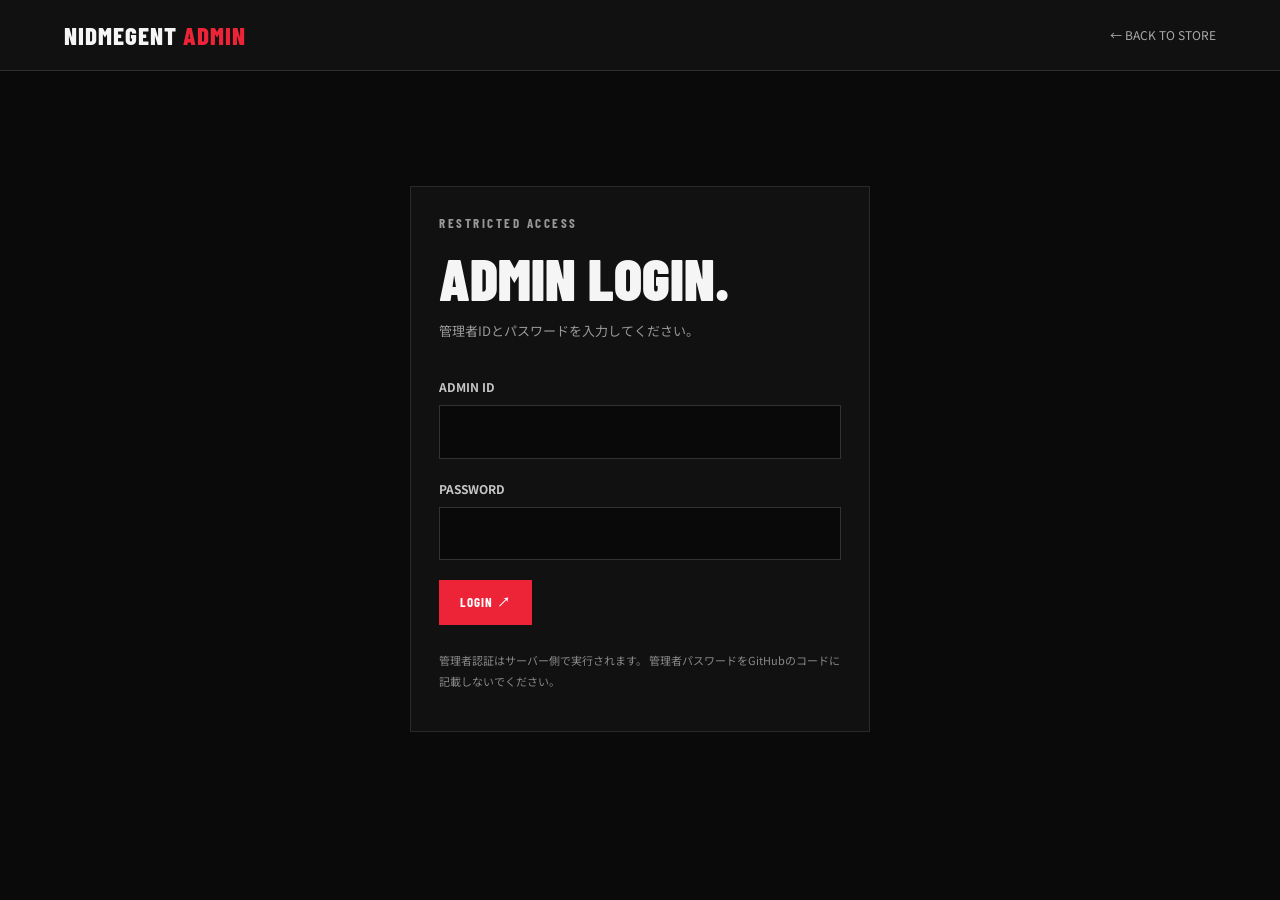
<file: admin.html>
<!DOCTYPE html>
<html lang="ja">
<head>
  <meta charset="UTF-8">
  <meta name="viewport" content="width=device-width, initial-scale=1">
  <meta name="theme-color" content="#0a0a0a">

  <title>STORE ADMIN | NIDMEGENT</title>

  <link href="https://fonts.googleapis.com/css2?family=Barlow+Condensed:wght@500;600;700;800;900&family=Noto+Sans+JP:wght@400;500;700&display=swap" rel="stylesheet">

  <link rel="stylesheet" href="style.css">

  <style>
    .admin-page {
      min-height: 100vh;
      background: #0a0a0a;
    }

    .admin-header {
      display: flex;
      align-items: center;
      justify-content: space-between;
      gap: 20px;
      padding: 20px 5%;
      border-bottom: 1px solid var(--line);
      background: #111;
    }

    .admin-header h1 {
      margin: 0;
      font: 800 25px var(--font-display);
      letter-spacing: 1px;
    }

    .admin-header h1 span {
      color: var(--red);
    }

    .admin-header a {
      color: #aaa;
      font-size: 12px;
    }

    .admin-main {
      width: min(1050px, 92%);
      margin: 0 auto;
      padding: 50px 0 100px;
    }

    .admin-heading {
      margin-bottom: 35px;
    }

    .admin-heading h2 {
      margin: 0;
      font: 900 clamp(38px, 6vw, 58px)/1 var(--font-display);
    }

    .admin-heading p {
      color: #999;
      font-size: 13px;
    }

    .admin-panel {
      margin-bottom: 30px;
      padding: 28px;
      background: #111;
      border: 1px solid #292929;
    }

    .admin-panel h3 {
      margin: 0 0 25px;
      font: 800 24px var(--font-display);
      letter-spacing: 1px;
    }

    .admin-panel h3 span {
      color: var(--red);
    }

    .admin-form {
      display: grid;
      grid-template-columns: repeat(2, minmax(0, 1fr));
      gap: 20px;
    }

    .admin-field {
      display: flex;
      flex-direction: column;
      gap: 8px;
      min-width: 0;
    }

    .admin-field.full {
      grid-column: 1 / -1;
    }

    .admin-field label {
      color: #c7c7c7;
      font-size: 12px;
      font-weight: 700;
    }

    .admin-field input,
    .admin-field select,
    .admin-field textarea {
      width: 100%;
      min-height: 46px;
      padding: 12px;
      color: #fff;
      background: #090909;
      border: 1px solid #333;
      border-radius: 0;
    }

    .admin-field textarea {
      min-height: 115px;
      resize: vertical;
    }

    .admin-field input:focus,
    .admin-field select:focus,
    .admin-field textarea:focus {
      border-color: var(--red);
      outline: none;
    }

    .admin-checks {
      display: flex;
      flex-wrap: wrap;
      gap: 20px;
      grid-column: 1 / -1;
    }

    .admin-checks label {
      display: flex;
      align-items: center;
      gap: 9px;
      color: #ddd;
      font-size: 13px;
      cursor: pointer;
    }

    .admin-checks input {
      accent-color: var(--red);
      width: 17px;
      height: 17px;
    }

    .admin-actions {
      display: flex;
      flex-wrap: wrap;
      gap: 10px;
      grid-column: 1 / -1;
    }

    .admin-button {
      min-height: 45px;
      padding: 11px 20px;
      border: 1px solid #444;
      background: #1b1b1b;
      color: #fff;
      cursor: pointer;
      font: 700 13px var(--font-display);
      letter-spacing: 1px;
      transition: .2s;
    }

    .admin-button:hover {
      border-color: var(--red);
    }

    .admin-button.primary {
      background: var(--red);
      border-color: var(--red);
    }

    .admin-button.danger {
      color: #ff7b89;
    }

    .admin-button:disabled {
      opacity: .5;
      cursor: wait;
    }

    .admin-status {
      display: none;
      margin: 18px 0 0;
      padding: 12px;
      background: #191919;
      border-left: 3px solid var(--red);
      color: #ddd;
      font-size: 12px;
      overflow-wrap: anywhere;
    }

    .admin-status.show {
      display: block;
    }

    .admin-login {
      max-width: 460px;
      margin: 65px auto;
    }

    .admin-product-list {
      display: grid;
      gap: 12px;
    }

    .admin-product {
      display: grid;
      grid-template-columns: 90px minmax(0, 1fr) auto;
      gap: 18px;
      align-items: center;
      padding: 14px;
      border: 1px solid #292929;
      background: #0d0d0d;
    }

    .admin-product img,
    .admin-product-placeholder {
      width: 90px;
      height: 90px;
      object-fit: cover;
      background: #222;
    }

    .admin-product-placeholder {
      display: grid;
      place-items: center;
      color: #777;
      font: 900 28px var(--font-display);
    }

    .admin-product h4 {
      margin: 0 0 5px;
      overflow-wrap: anywhere;
    }

    .admin-product p {
      margin: 0;
      color: #999;
      font-size: 12px;
    }

    .admin-product-status {
      display: inline-block;
      margin-top: 7px;
      color: #aaa;
      font-size: 11px;
    }

    .admin-product-actions {
      display: flex;
      flex-direction: column;
      gap: 7px;
    }

    .admin-product-actions button {
      padding: 7px 10px;
      font-size: 12px;
    }

    .admin-preview {
      display: flex;
      align-items: center;
      gap: 15px;
      padding: 12px;
      background: #090909;
      border: 1px solid #292929;
    }

    .admin-preview img {
      width: 80px;
      height: 80px;
      object-fit: cover;
      background: #222;
    }

    .admin-preview p {
      color: #999;
      font-size: 12px;
      overflow-wrap: anywhere;
    }

    .admin-hidden {
      display: none !important;
    }

    .admin-security-note {
      margin-top: 25px;
      color: #888;
      font-size: 11px;
      line-height: 1.9;
    }

    @media (max-width: 600px) {
      .admin-main {
        padding-top: 30px;
      }

      .admin-panel {
        padding: 18px;
      }

      .admin-form {
        grid-template-columns: 1fr;
      }

      .admin-field.full {
        grid-column: auto;
      }

      .admin-product {
        grid-template-columns: 65px minmax(0, 1fr);
        gap: 12px;
      }

      .admin-product img,
      .admin-product-placeholder {
        width: 65px;
        height: 65px;
      }

      .admin-product-actions {
        grid-column: 1 / -1;
        flex-direction: row;
      }

      .admin-product-actions button {
        flex: 1;
      }
    }
  </style>

  <script src="admin.js" defer></script>
</head>

<body class="admin-page">

  <header class="admin-header">
    <h1>NIDMEGENT <span>ADMIN</span></h1>
    <a href="index.html">← BACK TO STORE</a>
  </header>

  <main class="admin-main">

    <!-- LOGIN -->
    <section id="loginSection" class="admin-login admin-panel">
      <div class="admin-heading">
        <p class="section-kicker">RESTRICTED ACCESS</p>
        <h2>ADMIN LOGIN<span>.</span></h2>
        <p>管理者IDとパスワードを入力してください。</p>
      </div>

      <form id="loginForm" class="admin-form">
        <div class="admin-field full">
          <label for="adminId">ADMIN ID</label>
          <input id="adminId" name="adminId"
            autocomplete="username" required maxlength="100">
        </div>

        <div class="admin-field full">
          <label for="adminPassword">PASSWORD</label>
          <input id="adminPassword" name="adminPassword"
            type="password" autocomplete="current-password"
            required maxlength="200">
        </div>

        <div class="admin-actions">
          <button class="admin-button primary" type="submit">
            LOGIN ↗
          </button>
        </div>
      </form>

      <p class="admin-status" id="loginStatus" role="status"></p>

      <p class="admin-security-note">
        管理者認証はサーバー側で実行されます。
        管理者パスワードをGitHubのコードに記載しないでください。
      </p>
    </section>

    <!-- DASHBOARD -->
    <section id="dashboardSection" class="admin-hidden">

      <div class="admin-heading">
        <p class="section-kicker">STORE MANAGEMENT</p>
        <h2>PRODUCTS<span>.</span></h2>
        <p>商品情報を管理します。</p>
      </div>

      <section class="admin-panel">
        <h3 id="formHeading">＋ NEW PRODUCT</h3>

        <form id="productForm" class="admin-form">

          <input type="hidden" id="productId">

          <div class="admin-field full">
            <label for="productName">商品名 *</label>
            <input id="productName" required maxlength="120">
          </div>

          <div class="admin-field">
            <label for="productPrice">価格（円） *</label>
            <input id="productPrice" type="number"
              min="0" max="100000000" step="1" required>
          </div>

          <div class="admin-field">
            <label for="productCategory">カテゴリー *</label>
            <select id="productCategory" required>
              <option value="APPAREL">APPAREL</option>
              <option value="ACCESSORIES">ACCESSORIES</option>
              <option value="OTHER">OTHER</option>
            </select>
          </div>

          <div class="admin-field">
            <label for="productPlatform">販売先 *</label>
            <select id="productPlatform" required>
              <option value="BOOTH">BOOTH</option>
              <option value="SUZURI">SUZURI</option>
            </select>
          </div>

          <div class="admin-field">
            <label for="productUrl">販売ページURL *</label>
            <input id="productUrl" type="url"
              placeholder="https://booth.pm/..." required>
          </div>

          <div class="admin-field full">
            <label for="productImage">商品画像URL（HTTPS）</label>
            <input id="productImage" type="url"
              placeholder="https://example.com/image.jpg">
          </div>

          <div class="admin-field full">
            <div class="admin-preview">
              <img id="imagePreview" alt="商品画像プレビュー"
                src="[data-uri]">
              <p id="previewText">画像URLを入力するとプレビューを表示します。</p>
            </div>
          </div>

          <div class="admin-field full">
            <label for="productDescription">商品説明</label>
            <textarea id="productDescription"
              maxlength="3000"
              placeholder="商品の特徴・サイズなど"></textarea>
          </div>

          <div class="admin-checks">
            <label>
              <input id="productIsNew" type="checkbox">
              NEWバッジを表示
            </label>

            <label>
              <input id="productIsFeatured" type="checkbox">
              PICK UPに掲載
            </label>

            <label>
              <input id="productIsPublished" type="checkbox" checked>
              商品を公開する
            </label>
          </div>

          <div class="admin-actions">
            <button type="submit"
              class="admin-button primary" id="saveButton">
              SAVE PRODUCT
            </button>

            <button type="button"
              class="admin-button" id="resetFormButton">
              CLEAR FORM
            </button>
          </div>

        </form>

        <p class="admin-status" id="formStatus" role="status"></p>
      </section>

      <section class="admin-panel">
        <h3>REGISTERED <span>ITEMS</span></h3>

        <div class="admin-actions" style="margin-bottom:20px">
          <button type="button" class="admin-button"
            id="refreshButton">
            ↻ REFRESH
          </button>

          <button type="button" class="admin-button"
            id="logoutButton">
            LOGOUT
          </button>
        </div>

        <div class="admin-product-list" id="adminProductList">
          <p>商品データを読み込み中...</p>
        </div>

        <p class="admin-status" id="listStatus" role="status"></p>
      </section>

    </section>

  </main>

  <!-- POST API response target -->
  <iframe name="apiFrame" id="apiFrame"
    title="API response" hidden></iframe>

</body>
</html>
</file>
<file: style.css>
/* =====================================================
   NIDMEGENT OFFICIAL STORE
   BLACK × RED × WHITE
===================================================== */

:root {
  --bg: #0a0a0a;
  --bg-soft: #111111;
  --bg-card: #151515;
  --white: #f5f5f5;
  --muted: #929292;
  --red: #ed2438;
  --red-dark: #a90d20;
  --line: rgba(255, 255, 255, 0.12);
  --font-display: "Barlow Condensed", sans-serif;
  --font-body: "Noto Sans JP", sans-serif;
  --content-width: 1440px;
}

* {
  box-sizing: border-box;
}

html {
  scroll-behavior: smooth;
  scroll-padding-top: 100px;
}

body {
  margin: 0;
  background: var(--bg);
  color: var(--white);
  font-family: var(--font-body);
  line-height: 1.7;
  overflow-x: hidden;
}

body.modal-open {
  overflow: hidden;
}

button,
input {
  font: inherit;
}

button,
a {
  -webkit-tap-highlight-color: transparent;
}

button {
  color: inherit;
}

a {
  color: inherit;
  text-decoration: none;
}

button:focus-visible,
a:focus-visible,
input:focus-visible {
  outline: 2px solid var(--red);
  outline-offset: 4px;
}

img {
  display: block;
  max-width: 100%;
}

::selection {
  background: var(--red);
  color: #fff;
}

/* ANNOUNCEMENT */

.announcement {
  min-height: 30px;
  padding: 5px 15px;
  display: flex;
  justify-content: center;
  align-items: center;
  gap: 13px;
  background: var(--red);
  color: #fff;
  font: 700 10px var(--font-display);
  letter-spacing: 2px;
}

.announcement-dot {
  width: 4px;
  height: 4px;
  background: #fff;
  border-radius: 50%;
}

/* HEADER */

.site-header {
  position: sticky;
  top: 0;
  z-index: 50;
  height: 82px;
  padding: 0 5%;
  display: flex;
  align-items: center;
  justify-content: space-between;
  background: rgba(10, 10, 10, 0.94);
  border-bottom: 1px solid var(--line);
  backdrop-filter: blur(16px);
}

.brand {
  display: flex;
  align-items: center;
  gap: 12px;
  min-width: 200px;
}

.brand-logo {
  width: 43px;
  height: 43px;
  object-fit: contain;
}

.brand-text {
  display: flex;
  flex-direction: column;
  line-height: 1.15;
}

.brand-text strong {
  font: 800 22px var(--font-display);
  letter-spacing: 1.5px;
}

.brand-text small {
  margin-top: 4px;
  color: var(--muted);
  font: 600 9px var(--font-display);
  letter-spacing: 2px;
}

.main-nav {
  display: flex;
  align-items: center;
  gap: clamp(20px, 3vw, 46px);
}

.main-nav a {
  color: #b9b9b9;
  font: 700 14px var(--font-display);
  letter-spacing: 1px;
  transition: color 0.25s ease;
}

.main-nav a:hover {
  color: var(--red);
}

.header-cta {
  padding: 11px 17px;
  border: 1px solid var(--line);
  font: 700 13px var(--font-display);
  letter-spacing: 1px;
  transition: 0.25s ease;
}

.header-cta span {
  margin-left: 10px;
  color: var(--red);
}

.header-cta:hover {
  border-color: var(--red);
  background: var(--red);
}

.header-cta:hover span {
  color: #fff;
}

.menu-toggle {
  display: none;
  width: 42px;
  height: 42px;
  padding: 10px;
  border: 1px solid var(--line);
  background: transparent;
  cursor: pointer;
}

.menu-toggle span {
  display: block;
  height: 2px;
  margin: 5px 0;
  background: #fff;
}

/* HERO */

.hero {
  position: relative;
  min-height: 670px;
  min-height: min(760px, calc(100svh - 112px));
  display: flex;
  align-items: center;
  padding: 90px 9%;
  overflow: hidden;
  isolation: isolate;
  background:
    linear-gradient(90deg, #0a0a0a 0%, rgba(10, 10, 10, 0.96) 48%, rgba(10, 10, 10, 0.45) 100%),
    radial-gradient(ellipse at 80% 50%, #491019 0%, #17090c 38%, #0a0a0a 75%);
}

.hero::before {
  content: "";
  position: absolute;
  z-index: -1;
  top: 0;
  right: 8%;
  width: 35%;
  height: 100%;
  opacity: 0.24;
  background: repeating-linear-gradient(
    135deg,
    transparent 0,
    transparent 22px,
    rgba(255, 255, 255, 0.12) 23px,
    transparent 24px
  );
  transform: skewX(-12deg);
}

.hero-grid {
  position: absolute;
  inset: 0;
  z-index: -1;
  background-image:
    linear-gradient(rgba(255,255,255,.025) 1px, transparent 1px),
    linear-gradient(90deg, rgba(255,255,255,.025) 1px, transparent 1px);
  background-size: 60px 60px;
  mask-image: linear-gradient(90deg, #000, transparent);
}

.hero-glow {
  position: absolute;
  z-index: -1;
  top: 18%;
  right: 12%;
  width: 320px;
  height: 320px;
  border-radius: 50%;
  background: var(--red);
  opacity: 0.1;
  filter: blur(110px);
}

.hero-content {
  width: min(100%, 1050px);
  animation: heroReveal 1s ease both;
}

.eyebrow,
.section-kicker {
  display: flex;
  align-items: center;
  gap: 12px;
  margin: 0 0 18px;
  color: #b7b7b7;
  font: 700 12px var(--font-display);
  letter-spacing: 2.5px;
}

.red-line {
  display: inline-block;
  width: 32px;
  height: 2px;
  background: var(--red);
}

.hero h1 {
  margin: 0;
  font: 900 clamp(48px, 7.8vw, 112px)/0.98 var(--font-display);
  letter-spacing: -1px;
  overflow-wrap: anywhere;
}

.red-period,
.section-heading h2 span,
.about-content h2 span {
  color: var(--red);
}

.hero-outline {
  color: transparent;
  -webkit-text-stroke: 1px rgba(255, 255, 255, 0.8);
}

.hero-description {
  margin: 30px 0;
  color: #c0c0c0;
  font-size: 14px;
  line-height: 2.1;
}

.primary-button {
  min-height: 54px;
  padding: 0 22px;
  display: inline-flex;
  align-items: center;
  justify-content: space-between;
  gap: 30px;
  background: var(--red);
  color: #fff;
  border: 1px solid var(--red);
  font: 800 14px var(--font-display);
  letter-spacing: 1.2px;
  cursor: pointer;
  transition:
    background 0.25s ease,
    color 0.25s ease,
    transform 0.25s ease;
}

.primary-button:hover {
  background: transparent;
  color: #fff;
  transform: translateY(-2px);
}

.button-arrow {
  font-size: 20px;
}

.hero-caption {
  display: flex;
  gap: 25px;
  margin-top: 65px;
  color: #777;
  font: 600 10px var(--font-display);
  letter-spacing: 1.7px;
}

.hero-side-label {
  position: absolute;
  right: 3%;
  top: 50%;
  writing-mode: vertical-rl;
  color: #a4a4a4;
  font: 600 10px var(--font-display);
  letter-spacing: 4px;
  transform: translateY(-50%);
}

.hero-number {
  position: absolute;
  right: 8%;
  bottom: 38px;
  display: flex;
  align-items: center;
  gap: 12px;
  color: #888;
  font: 700 12px var(--font-display);
}

.hero-number span:first-child {
  color: var(--red);
}

.number-line {
  width: 60px;
  height: 1px;
  background: #555;
}

/* TICKER */

.ticker {
  overflow: hidden;
  padding: 18px 0;
  background: var(--red);
  transform: skewY(-1deg);
}

.ticker-track {
  width: max-content;
  display: flex;
  align-items: center;
  gap: 28px;
  white-space: nowrap;
  animation: tickerMove 28s linear infinite;
}

.ticker-track span {
  font: 800 23px var(--font-display);
  letter-spacing: 2px;
}

.ticker-track b {
  font-size: 15px;
}

/* SECTIONS */

.section {
  max-width: var(--content-width);
  margin: 0 auto;
  padding: 115px 7%;
}

.section-heading {
  display: flex;
  justify-content: space-between;
  align-items: flex-end;
  gap: 25px;
  margin-bottom: 42px;
}

.section-heading .section-kicker {
  margin-bottom: 10px;
}

.section-heading h2 {
  margin: 0;
  font: 900 clamp(40px, 5vw, 68px)/1 var(--font-display);
  letter-spacing: 1px;
}

.section-description {
  margin: 16px 0 0;
  color: var(--muted);
  font-size: 13px;
}

.text-link {
  display: inline-flex;
  gap: 15px;
  align-items: center;
  padding-bottom: 8px;
  border-bottom: 1px solid #555;
  font: 700 12px var(--font-display);
  letter-spacing: 1px;
  white-space: nowrap;
}

.text-link span {
  color: var(--red);
  font-size: 17px;
}

.text-link:hover {
  border-color: var(--red);
}

/* FEATURED */

.featured-grid {
  display: grid;
  grid-template-columns: repeat(2, minmax(0, 1fr));
  gap: 25px;
}

.featured-card {
  position: relative;
  display: grid;
  grid-template-columns: 1fr 1fr;
  min-height: 320px;
  background: #141414;
  border: 1px solid var(--line);
  overflow: hidden;
  cursor: pointer;
  transition: border-color 0.3s ease, transform 0.3s ease;
}

.featured-card:hover {
  border-color: var(--red);
  transform: translateY(-4px);
}

.featured-card .product-image-wrap {
  height: 100%;
  min-height: 300px;
}

.featured-card .product-info {
  align-self: center;
  padding: 24px;
}

.featured-card .product-name {
  font-size: 23px;
}

.featured-card .product-price {
  font-size: 23px;
}

.featured-label {
  display: inline-block;
  margin-bottom: 14px;
  color: var(--red);
  font: 800 12px var(--font-display);
  letter-spacing: 2px;
}

/* CATEGORY */

.category-section {
  display: grid;
  grid-template-columns: repeat(3, minmax(0, 1fr));
  gap: 2px;
  padding: 2px 5%;
  background: #080808;
}

.category-intro,
.category-tile {
  position: relative;
  min-height: 265px;
  padding: 30px;
  overflow: hidden;
}

.category-intro {
  display: flex;
  flex-direction: column;
  justify-content: center;
  background: #141414;
}

.category-intro h2 {
  margin: 0;
  font: 900 clamp(34px, 4vw, 55px)/0.95 var(--font-display);
}

.category-intro h2 span {
  color: var(--red);
}

.category-tile {
  display: flex;
  flex-direction: column;
  justify-content: space-between;
  text-align: left;
  border: 0;
  cursor: pointer;
  isolation: isolate;
}

.category-tile::before {
  content: "";
  position: absolute;
  inset: 0;
  z-index: -1;
  opacity: 0.7;
  transition: transform 0.5s ease;
}

.category-tile:hover::before {
  transform: scale(1.08);
}

.category-apparel::before {
  background: linear-gradient(135deg, #441018, #171717 75%);
}

.category-accessories::before {
  background: linear-gradient(135deg, #282828, #111 75%);
}

.category-other::before {
  background: linear-gradient(135deg, #321018, #151515 75%);
}

.category-index,
.category-subtitle {
  color: #aaa;
  font: 700 11px var(--font-display);
  letter-spacing: 2px;
}

.category-title {
  margin-top: auto;
  font: 900 clamp(31px, 3.5vw, 48px)/1 var(--font-display);
}

.category-arrow {
  position: absolute;
  right: 25px;
  bottom: 23px;
  font-size: 25px;
  transition: transform 0.3s ease;
}

.category-tile:hover .category-arrow {
  color: var(--red);
  transform: translate(4px, -4px);
}

/* PRODUCTS */

.product-count {
  color: #aaa;
  font: 700 13px var(--font-display);
  letter-spacing: 1.5px;
}

.product-toolbar {
  display: flex;
  justify-content: space-between;
  align-items: center;
  flex-wrap: wrap;
  gap: 20px;
  padding-bottom: 25px;
  margin-bottom: 30px;
  border-bottom: 1px solid var(--line);
}

.category-filters {
  display: flex;
  flex-wrap: wrap;
  gap: 7px;
}

.filter-button {
  padding: 10px 14px;
  background: transparent;
  color: #999;
  border: 1px solid transparent;
  cursor: pointer;
  font: 700 12px var(--font-display);
  letter-spacing: 1px;
  transition: 0.2s ease;
}

.filter-button:hover,
.filter-button.active {
  background: var(--red);
  border-color: var(--red);
  color: #fff;
}

.search-box {
  display: flex;
  align-items: center;
  gap: 10px;
  min-width: 230px;
  padding: 10px 13px;
  border: 1px solid #333;
  background: #111;
}

.search-box > span {
  color: var(--red);
  font-size: 22px;
}

.search-box input {
  width: 100%;
  min-width: 0;
  background: transparent;
  color: #fff;
  border: 0;
  outline: 0;
  font: 600 12px var(--font-display);
  letter-spacing: 1px;
}

.search-box input::placeholder {
  color: #777;
}

.product-grid {
  display: grid;
  grid-template-columns: repeat(4, minmax(0, 1fr));
  gap: 30px 18px;
}

.product-card {
  min-width: 0;
  cursor: pointer;
  animation: cardReveal 0.5s ease both;
}

.product-image-wrap {
  position: relative;
  aspect-ratio: 4 / 5;
  overflow: hidden;
  background: #171717;
}

.product-image {
  width: 100%;
  height: 100%;
  object-fit: cover;
  transition: transform 0.5s cubic-bezier(.2,.7,.2,1);
}

.product-card:hover .product-image {
  transform: scale(1.06);
}

.product-image-placeholder {
  display: flex;
  width: 100%;
  height: 100%;
  align-items: center;
  justify-content: center;
  background:
    linear-gradient(135deg, #222, #101010);
  color: #444;
  font: 900 50px var(--font-display);
}

.product-badges {
  position: absolute;
  top: 12px;
  left: 12px;
  display: flex;
  flex-wrap: wrap;
  gap: 5px;
}

.badge {
  padding: 5px 9px;
  background: var(--red);
  color: #fff;
  font: 800 10px var(--font-display);
  letter-spacing: 1px;
}

.badge.pickup {
  background: #f5f5f5;
  color: #111;
}

.product-quick-view {
  position: absolute;
  right: 12px;
  bottom: 12px;
  width: 40px;
  height: 40px;
  display: grid;
  place-items: center;
  background: var(--red);
  color: #fff;
  border: 0;
  font-size: 22px;
  opacity: 0;
  transform: translateY(8px);
  transition: 0.25s ease;
  cursor: pointer;
}

.product-card:hover .product-quick-view,
.product-card:focus-within .product-quick-view {
  opacity: 1;
  transform: translateY(0);
}

.product-info {
  padding-top: 15px;
}

.product-category {
  color: #929292;
  font: 700 11px var(--font-display);
  letter-spacing: 1.5px;
}

.product-name {
  margin: 7px 0 8px;
  font-size: 15px;
  line-height: 1.7;
  overflow-wrap: anywhere;
}

.product-bottom {
  display: flex;
  justify-content: space-between;
  align-items: center;
  gap: 10px;
}

.product-price {
  font: 800 21px var(--font-display);
}

.product-platform {
  color: #999;
  font: 700 10px var(--font-display);
  letter-spacing: 1px;
}

.product-buy-link {
  display: block;
  margin-top: 14px;
  padding: 11px 12px;
  text-align: center;
  background: #1a1a1a;
  border: 1px solid #333;
  font: 700 12px var(--font-display);
  letter-spacing: 1px;
  transition: 0.25s ease;
}

.product-buy-link:hover {
  background: var(--red);
  border-color: var(--red);
}

.loading-card {
  grid-column: 1 / -1;
  min-height: 160px;
  display: flex;
  flex-direction: column;
  align-items: center;
  justify-content: center;
  gap: 15px;
  color: #999;
  font: 700 12px var(--font-display);
  letter-spacing: 2px;
}

.loader {
  width: 30px;
  height: 30px;
  border: 2px solid #333;
  border-top-color: var(--red);
  border-radius: 50%;
  animation: spin 0.8s linear infinite;
}

.empty-state {
  padding: 65px 15px;
  text-align: center;
  border: 1px solid var(--line);
}

.empty-state > span {
  font: 800 24px var(--font-display);
  color: var(--red);
}

.empty-state p {
  color: #999;
  font-size: 13px;
}

/* ABOUT */

.about-section {
  position: relative;
  display: grid;
  grid-template-columns: 1fr 1fr;
  align-items: center;
  gap: 60px;
  padding: 110px 9%;
  overflow: hidden;
  background:
    radial-gradient(ellipse at 20% 50%, #261015, transparent 50%),
    #111;
  border-top: 1px solid var(--line);
  border-bottom: 1px solid var(--line);
}

.about-mark {
  display: grid;
  place-items: center;
  min-height: 360px;
  color: transparent;
  -webkit-text-stroke: 2px rgba(237, 36, 56, 0.6);
  font: 900 clamp(160px, 24vw, 300px)/1 var(--font-display);
  letter-spacing: -15px;
  transform: rotate(-7deg);
  user-select: none;
}

.about-content h2 {
  margin: 0;
  font: 900 clamp(43px, 5.5vw, 76px)/0.95 var(--font-display);
}

.about-lead {
  margin: 30px 0 15px;
  font-weight: 700;
}

.about-description {
  max-width: 500px;
  margin-bottom: 30px;
  color: #aaa;
  font-size: 13px;
  line-height: 2.2;
}

/* NOTICE */

.purchase-notice {
  display: flex;
  align-items: center;
  gap: 22px;
  padding: 45px 9%;
  border-bottom: 1px solid var(--line);
}

.notice-symbol {
  flex: 0 0 55px;
  width: 55px;
  height: 55px;
  display: grid;
  place-items: center;
  background: var(--red);
  font-size: 25px;
}

.purchase-notice h3 {
  margin: 0;
  font: 800 23px var(--font-display);
  letter-spacing: 1px;
}

.purchase-notice p {
  margin: 5px 0 0;
  color: #999;
  font-size: 12px;
}

/* FOOTER */

.site-footer {
  padding: 45px 7% 20px;
}

.footer-brand {
  display: inline-flex;
  align-items: center;
  gap: 12px;
  font: 900 25px var(--font-display);
  letter-spacing: 1.5px;
}

.footer-logo {
  width: 35px;
  height: 35px;
  object-fit: contain;
}

.footer-tagline {
  margin: 10px 0 35px;
  color: #777;
  font: 600 12px var(--font-display);
  letter-spacing: 2px;
}

.footer-bottom {
  display: flex;
  justify-content: space-between;
  gap: 15px;
  padding-top: 20px;
  border-top: 1px solid var(--line);
  color: #777;
  font: 600 11px var(--font-display);
  letter-spacing: 1px;
}

.footer-bottom a:hover {
  color: var(--red);
}

/* MODAL */

.product-modal {
  width: min(900px, calc(100% - 30px));
  max-width: 900px;
  max-height: 90vh;
  padding: 0;
  color: #fff;
  background: #111;
  border: 1px solid #333;
}

.product-modal::backdrop {
  background: rgba(0, 0, 0, 0.82);
  backdrop-filter: blur(6px);
}

.modal-close {
  position: absolute;
  z-index: 2;
  top: 12px;
  right: 12px;
  width: 42px;
  height: 42px;
  background: rgba(0,0,0,.75);
  border: 1px solid #555;
  font-size: 27px;
  cursor: pointer;
}

.modal-layout {
  display: grid;
  grid-template-columns: 1fr 1fr;
}

.modal-image-wrap {
  min-height: 450px;
  background: #171717;
}

.modal-image-wrap img {
  width: 100%;
  height: 100%;
  max-height: 650px;
  object-fit: cover;
}

.modal-content {
  align-self: center;
  padding: 45px;
}

.modal-content h2 {
  margin: 0 0 15px;
  font: 800 35px/1.1 var(--font-display);
  overflow-wrap: anywhere;
}

.modal-price {
  font: 800 29px var(--font-display);
}

.modal-description {
  margin: 25px 0;
  color: #aaa;
  font-size: 13px;
  line-height: 2;
  white-space: pre-line;
  overflow-wrap: anywhere;
}

.modal-note {
  margin-top: 16px;
  color: #777;
  font-size: 11px;
}

.toast {
  position: fixed;
  z-index: 100;
  right: 20px;
  bottom: 20px;
  max-width: calc(100% - 40px);
  padding: 14px 20px;
  background: #222;
  border-left: 3px solid var(--red);
  color: #fff;
  font-size: 13px;
  opacity: 0;
  transform: translateY(10px);
  pointer-events: none;
  transition: 0.25s ease;
}

.toast.show {
  opacity: 1;
  transform: translateY(0);
}

/* ANIMATIONS */

@keyframes spin {
  to { transform: rotate(360deg); }
}

@keyframes tickerMove {
  to { transform: translateX(-50%); }
}

@keyframes heroReveal {
  from {
    opacity: 0;
    transform: translateY(25px);
  }
  to {
    opacity: 1;
    transform: translateY(0);
  }
}

@keyframes cardReveal {
  from {
    opacity: 0;
    transform: translateY(15px);
  }
  to {
    opacity: 1;
    transform: translateY(0);
  }
}

/* RESPONSIVE */

@media (min-width: 1600px) {
  .hero {
    padding-left: max(9%, calc((100vw - 1250px) / 2));
  }
}

@media (max-width: 1050px) {
  .site-header {
    padding: 0 4%;
  }

  .brand {
    min-width: auto;
  }

  .main-nav {
    gap: 20px;
  }

  .header-cta {
    display: none;
  }

  .section {
    padding: 90px 5%;
  }

  .product-grid {
    grid-template-columns: repeat(3, minmax(0, 1fr));
  }

  .featured-card {
    grid-template-columns: 1fr;
  }

  .featured-card .product-image-wrap {
    min-height: 0;
    aspect-ratio: 4 / 3;
  }

  .featured-card .product-info {
    padding: 20px;
  }

  .category-section {
    padding: 2px 3%;
  }

  .category-intro,
  .category-tile {
    padding: 22px;
  }
}

@media (max-width: 720px) {
  html {
    scroll-padding-top: 76px;
  }

  .announcement {
    font-size: 9px;
    letter-spacing: 1.3px;
  }

  .site-header {
    height: 70px;
  }

  .brand-logo {
    width: 36px;
    height: 36px;
  }

  .brand-text strong {
    font-size: 19px;
  }

  .brand-text small {
    font-size: 8px;
  }

  .menu-toggle {
    display: block;
  }

  .main-nav {
    position: absolute;
    top: 69px;
    left: 0;
    right: 0;
    display: none;
    flex-direction: column;
    align-items: stretch;
    gap: 0;
    padding: 10px 5% 20px;
    background: #0d0d0d;
    border-bottom: 1px solid var(--line);
  }

  .main-nav.open {
    display: flex;
  }

  .main-nav a {
    padding: 15px 0;
    border-bottom: 1px solid var(--line);
  }

  .hero {
    min-height: 620px;
    padding: 75px 6%;
    background:
      linear-gradient(90deg, rgba(10,10,10,.98), rgba(10,10,10,.74)),
      radial-gradient(ellipse at 80% 40%, #63101d, #0a0a0a 70%);
  }

  .hero h1 {
    font-size: clamp(43px, 11vw, 74px);
  }

  .eyebrow {
    font-size: 10px;
    letter-spacing: 1.5px;
  }

  .hero-description {
    font-size: 13px;
  }

  .hero-caption {
    flex-direction: column;
    gap: 8px;
    margin-top: 45px;
  }

  .hero-side-label {
    right: 3%;
    font-size: 8px;
  }

  .hero-number {
    right: 6%;
    bottom: 20px;
  }

  .ticker {
    padding: 14px 0;
  }

  .ticker-track span {
    font-size: 19px;
  }

  .section {
    padding: 75px 5%;
  }

  .section-heading {
    align-items: flex-start;
    flex-direction: column;
    gap: 18px;
    margin-bottom: 30px;
  }

  .section-heading h2 {
    font-size: 46px;
  }

  .featured-grid {
    grid-template-columns: 1fr;
    gap: 20px;
  }

  .featured-card {
    grid-template-columns: 1fr 1fr;
  }

  .featured-card .product-image-wrap {
    height: 100%;
    min-height: 230px;
    aspect-ratio: auto;
  }

  .featured-card .product-info {
    padding: 15px;
  }

  .featured-card .product-name {
    font-size: 19px;
  }

  .category-section {
    grid-template-columns: 1fr;
    gap: 2px;
    padding: 2px 5%;
  }

  .category-intro,
  .category-tile {
    min-height: 180px;
    padding: 25px;
  }

  .category-intro h2 {
    font-size: 44px;
  }

  .category-title {
    font-size: 38px;
  }

  .product-toolbar {
    align-items: stretch;
    flex-direction: column;
  }

  .category-filters {
    gap: 5px;
  }

  .filter-button {
    padding: 9px 10px;
    font-size: 11px;
  }

  .search-box {
    min-width: 0;
  }

  .product-grid {
    grid-template-columns: repeat(2, minmax(0, 1fr));
    gap: 26px 12px;
  }

  .product-name {
    font-size: 13px;
  }

  .product-price {
    font-size: 19px;
  }

  .product-platform {
    font-size: 9px;
  }

  .product-quick-view {
    opacity: 1;
    transform: none;
    width: 34px;
    height: 34px;
  }

  .product-buy-link {
    padding: 10px 5px;
    font-size: 11px;
  }

  .about-section {
    grid-template-columns: 1fr;
    gap: 10px;
    padding: 65px 7%;
  }

  .about-mark {
    min-height: 170px;
    font-size: 175px;
  }

  .about-content h2 {
    font-size: 54px;
  }

  .purchase-notice {
    align-items: flex-start;
    padding: 35px 6%;
  }

  .purchase-notice h3 {
    font-size: 19px;
  }

  .purchase-notice p {
    line-height: 1.9;
  }

  .site-footer {
    padding: 35px 6% 20px;
  }

  .footer-bottom {
    flex-direction: column;
    gap: 10px;
  }

  .modal-layout {
    grid-template-columns: 1fr;
  }

  .modal-image-wrap {
    min-height: 0;
    aspect-ratio: 4 / 3;
  }

  .modal-content {
    padding: 25px;
  }

  .modal-content h2 {
    font-size: 29px;
  }
}

@media (prefers-reduced-motion: reduce) {
  *,
  *::before,
  *::after {
    scroll-behavior: auto !important;
    animation-duration: 0.01ms !important;
    animation-iteration-count: 1 !important;
    transition-duration: 0.01ms !important;
  }
}
</file>
